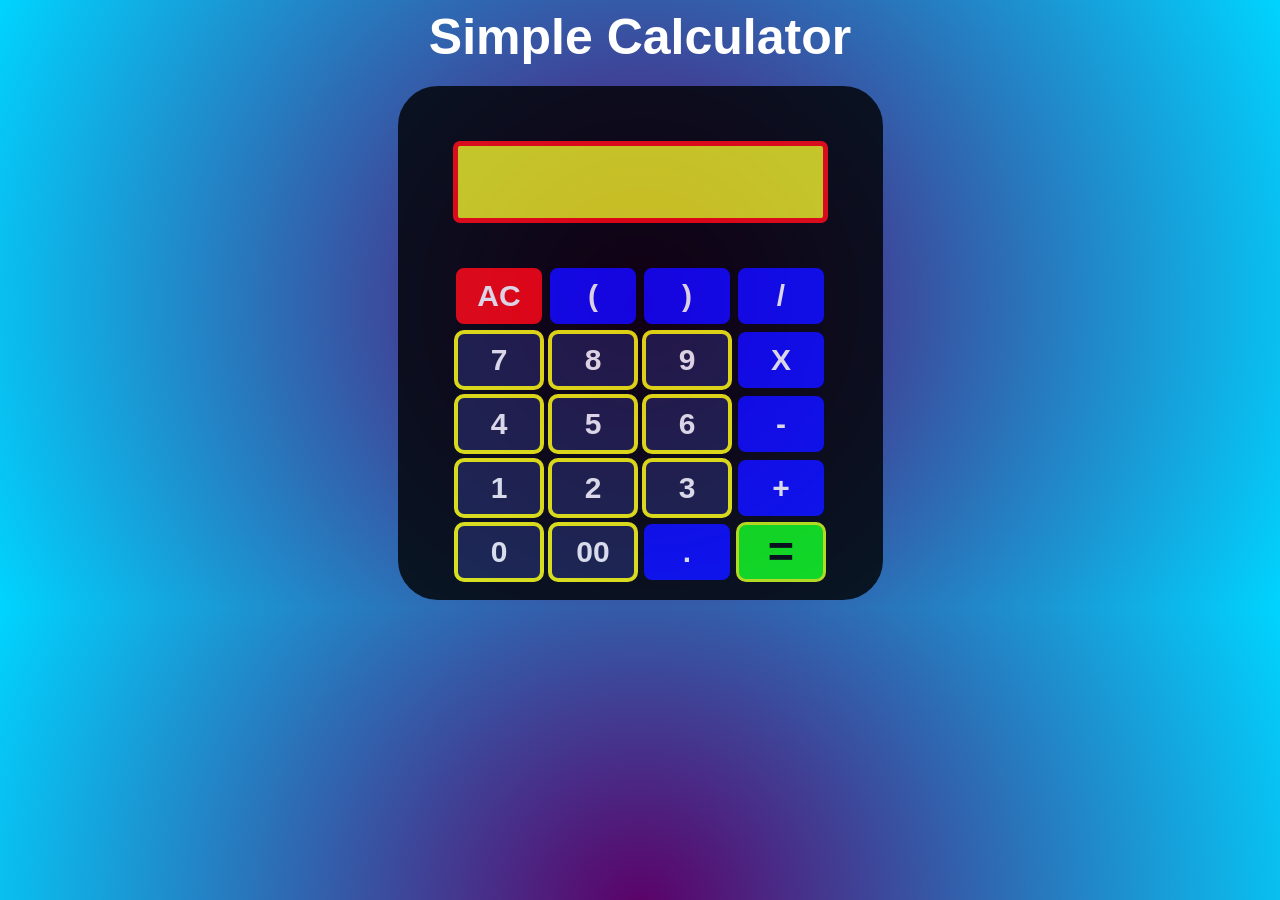
<file: index.html>
<!DOCTYPE html>
<html lang="en">
<head>
    <link rel="stylesheet" href="style.css">
    
    <meta charset="UTF-8">
    <meta http-equiv="X-UA-Compatible" content="IE=edge">
    <meta name="viewport" content="width=device-width, initial-scale=1.0">
    <title>Calculator</title>
</head>
<body >
<div class="calcu">
Simple Calculator 
    </div>
    <div class="container">
     
        <div class="calc">
        
        <input name="screen" id="screen" type="text" readonly>
           <table>
            
               <tr>
                <td><button id="clear">AC</button></td>
                <td><button>(</button></td>
                <td><button>)</button></td>
                <td><button>/</button></td>
            </tr>
            <tr>
                <td><button class="num">7</button></td>
                <td><button class="num">8</button></td>
                <td><button class="num">9</button></td>
                <td><button>X</button></td>
            </tr>
            <tr>
                <td><button class="num">4</button></td>
                <td><button class="num">5</button></td>
                <td><button class="num">6</button></td>
                <td><button>-</button></td>
            </tr>
            <tr>
                <td><button class="num">1</button></td>
                <td><button class="num">2</button></td>
                <td><button class="num">3</button></td>
                <td><button >+</button></td>
            </tr>
            <tr>
                <td><button class="num">0</button></td>
                <td><button class="num">00</button></td>
                <td><button>.</button></td>
                <td><button id="equal">=</button></td>
            </tr>
           </table>
     </div></div>
    
            
    
</body>
<script src="script.js"></script>
</html>
</file>
<file: style.css>
.container{
    text-align: center;
}
table{
    margin: auto;
    

}
input{
    width: 361px;
height: 70px;
font-size: 38px;
    border-radius: 7px;
    margin: 40px;
    background-color: rgb(230, 230, 17);
    font-weight: bold;
    font-family: 'Gill Sans', 'Gill Sans MT', Calibri, 'Trebuchet MS', sans-serif;
    border: 5px solid red;
}
button{
    height: 60px;
    width: 90px;
    border-radius: 10px;
    font-size: 30px;
    margin: 0px;
    z-index: 1;
    background-color: rgb(5, 5, 252);
    color:white;
    transition:0.5s;
    border:2px solid rgb(0, 0, 0);
    font-weight: bold;
}
button:hover{
    background-color:yellow;
    color: white;
    cursor: pointer;
    width: 80px;
    height: 58px;
    border-radius: 14px;
    font-size: 45px;
    color: black;
    font-weight: bold;
    
}
.num{
    background-color: rgb(23, 27, 65);
    border:4px solid yellow;
}
#clear{
    background-color: red;
}
.calcu{
    color:white;
    text-align: center;
    font-size: 50px;
    font-weight: bold;
    font-family: 'Gill Sans', 'Gill Sans MT', Calibri, 'Trebuchet MS', sans-serif;
}
#clear:hover{
color: white;
}
.calc{
    margin-top: 20px;
    border: 10px solid black;
    padding: 5px;
    display: inline-block;
    background-color:rgb(0, 0, 0);
    opacity:0.8;
    border-radius: 40px;
    transition: 0.3s;
   

}

#equal{
    background-color: rgb(9, 245, 9);
    color: black;
    font-size: 45px;
    border:3px solid rgb(213, 250, 3);
}
#equal:hover{
    background-color: greenyellow;

}
body{
    background-image: radial-gradient(circle, #5c0067 0%, #00d4ff 100%);
}
</file>
<file: calculator.css>
.container{
    text-align: center;
}
table{
    margin: auto;
    

}
input{
    width: 361px;
height: 70px;
font-size: 38px;
    border-radius: 7px;
    margin: 40px;
    background-color: rgb(230, 230, 17);
    font-weight: bold;
    font-family: 'Gill Sans', 'Gill Sans MT', Calibri, 'Trebuchet MS', sans-serif;
    border: 5px solid red;
}
button{
    height: 60px;
    width: 90px;
    border-radius: 10px;
    font-size: 30px;
    margin: 0px;
    z-index: 1;
    background-color: rgb(5, 5, 252);
    color:white;
    transition:0.5s;
    border:2px solid rgb(0, 0, 0);
    font-weight: bold;
}
button:hover{
    background-color:yellow;
    color: white;
    cursor: pointer;
    width: 80px;
    height: 58px;
    border-radius: 14px;
    font-size: 45px;
    color: black;
    font-weight: bold;
    
}
.num{
    background-color: rgb(23, 27, 65);
    border:4px solid yellow;
}
#clear{
    background-color: red;
}
.calcu{
    color:white;
    text-align: center;
    font-size: 50px;
    font-weight: bold;
    font-family: 'Gill Sans', 'Gill Sans MT', Calibri, 'Trebuchet MS', sans-serif;
}
#clear:hover{
color: white;
}
.calc{
    margin-top: 20px;
    border: 10px solid black;
    padding: 5px;
    display: inline-block;
    background-color:rgb(0, 0, 0);
    opacity:0.8;
    border-radius: 40px;
    transition: 0.3s;
   

}

#equal{
    background-color: rgb(9, 245, 9);
    color: black;
    font-size: 45px;
    border:3px solid rgb(213, 250, 3);
}
#equal:hover{
    background-color: greenyellow;

}
body{
    background-image: radial-gradient(circle, #5c0067 0%, #00d4ff 100%);
}
</file>
